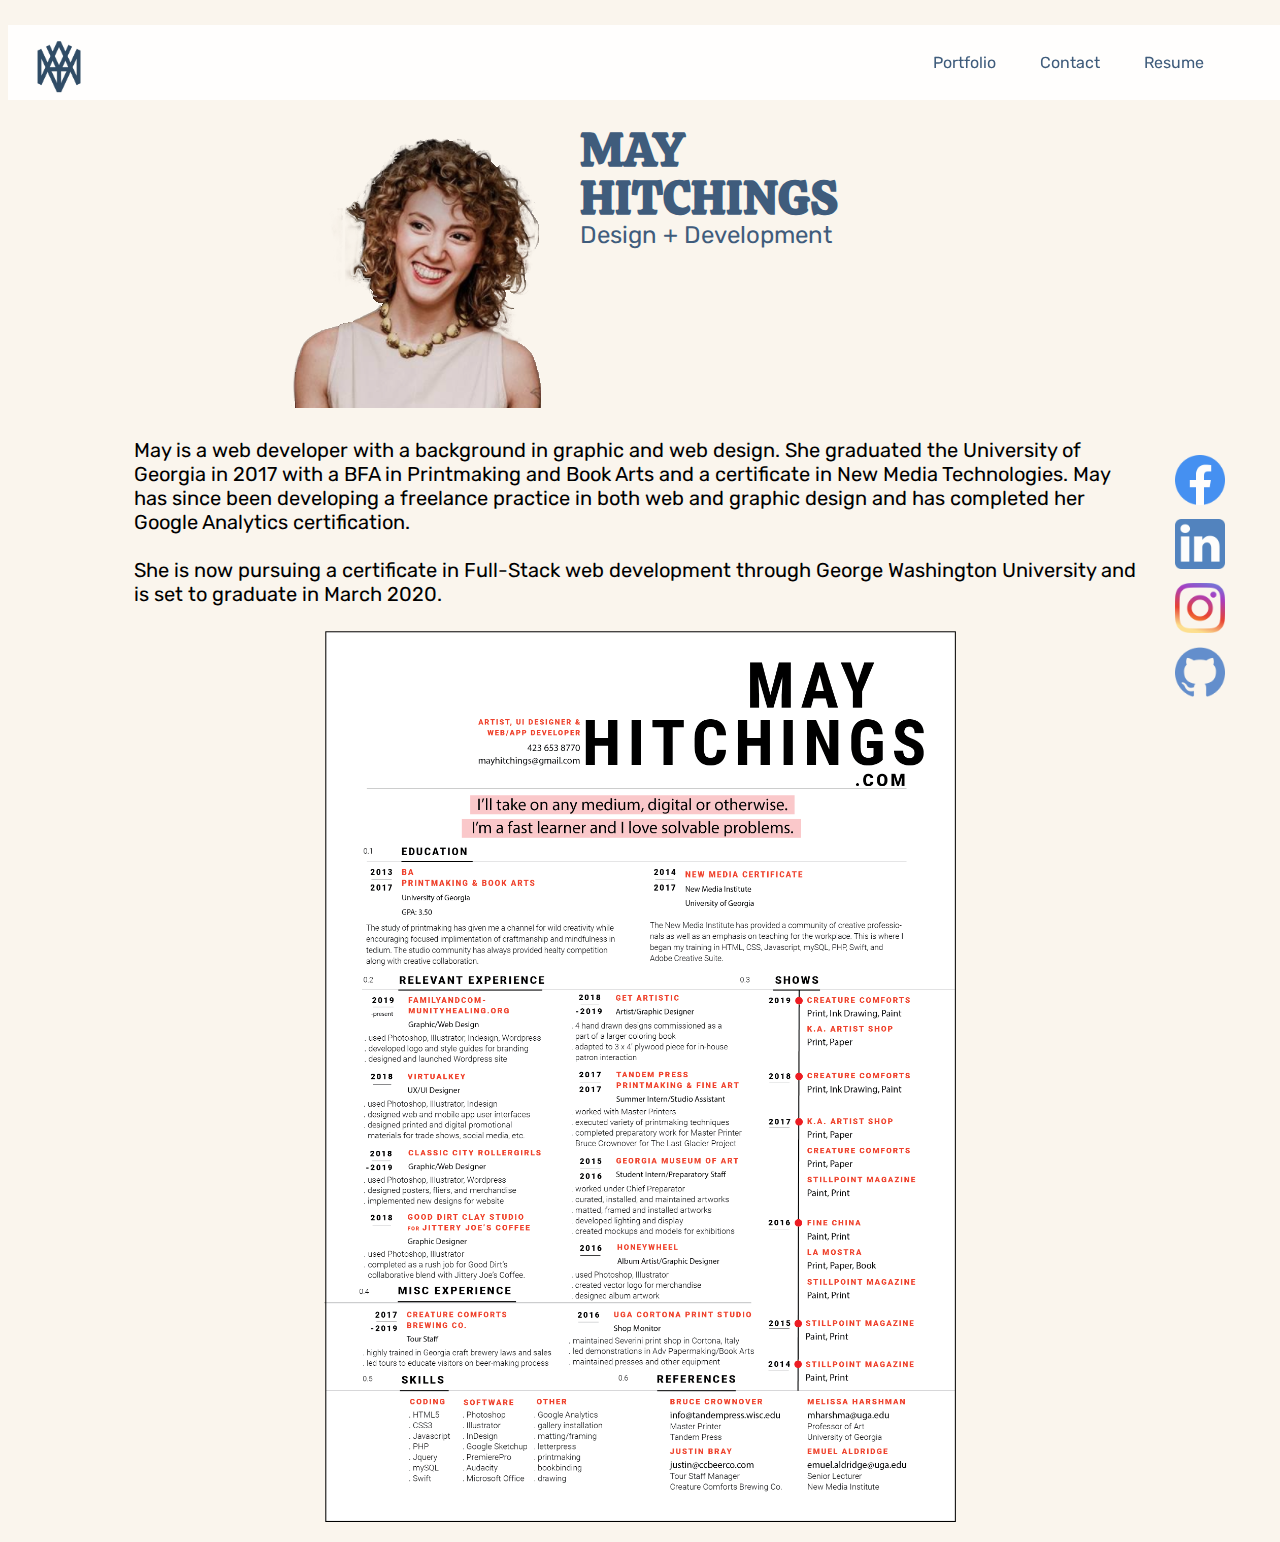
<file: index.html>
<!doctype html>
<html lang="en-us">
<head>
  <meta charset="utf-8" />
  <link rel="stylesheet" href="assets/css/style.css" />
  <!-- sans serif -->
  <link href="https://fonts.googleapis.com/css?family=Rubik&display=swap" rel="stylesheet">
  <!-- serif -->
  <link href="https://fonts.googleapis.com/css?family=Lato&display=swap" rel="stylesheet">
  <link href="https://fonts.googleapis.com/css?family=Eczar:400,800&display=swap" rel="stylesheet">
  <link href="https://fonts.googleapis.com/css?family=Neuton&display=swap" rel="stylesheet">
  <!-- fun -->
  <link href="https://fonts.googleapis.com/css?family=Fugaz+One&display=swap" rel="stylesheet">
  <link href="https://fonts.googleapis.com/css?family=Staatliches&display=swap" rel="stylesheet">
  <link href="https://fonts.googleapis.com/css?family=Calistoga&display=swap" rel="stylesheet">

  <title>First Web Page</title>
</head>
<body>
  <header>
    <!-- navigation bar with logo -->
    <nav>
        <a href="https://mhitchi.github.io">
           <img class="logo" src="assets/images/melogo01.png" alt="logo" />
        </a>
        <div class="nav-items">
          <a href="portfolio.html">Portfolio</a>
          <a href="contact.html">Contact</a>
          <a href="#resume">Resume</a>
        </div>
      </ul>
    </nav>
  </header>

  <main>
    <!-- page header -->
    <div class="page-header">
      <div class="column">
        <img src="assets/images/metransparent.png" alt="professional headshot" />
      </div>
      <div class="column">
        <h1>MAY HITCHINGS</h1>
        <p>Design + Development</p>
      </div>
    </div>
    <!-- about me -->
    <section class="about-me">
      <p>May is a web developer with a background in graphic and web design. She graduated the University of Georgia in 2017 with a BFA in Printmaking and Book Arts and a certificate in New Media Technologies. May has since been developing a freelance practice in both web and graphic design and has completed her Google Analytics certification.
        <br> <br>
        She is now pursuing a certificate in Full-Stack web development through George Washington University and is set to graduate in March 2020.
      </p>
    </section>
    <!-- resume -->
    <div id="resume">
      <img class="resume" src="assets/images/resume_web2.png" alt="resume" />
    </div>
  </main>
  <footer>
      <div class="sm-icons">
          <a href="https://www.facebook.com/mary.m.hitchings" target="_blank" >
            <img src="assets/images/icons/fb-icon.png" alt="facebook icon" />
          </a>
          <a href="https://www.linkedin.com/in/may-hitchings-a481086a/" target="_blank">
            <img src="assets/images/icons/li-icon.png" alt="linked in icon" />
          </a>
          <a href="https://www.instagram.com/mayhitchings/" target="_blank">
            <img src="assets/images/icons/insta-icon.png" alt="instagram icon" />
          </a>
          <a href="https://github.com/mhitchi" target="_blank">
            <img src="assets/images/icons/gh-icon.png" alt="github icon" />
          </a>
        </div>
  </footer>
</body>
</html>
</file>
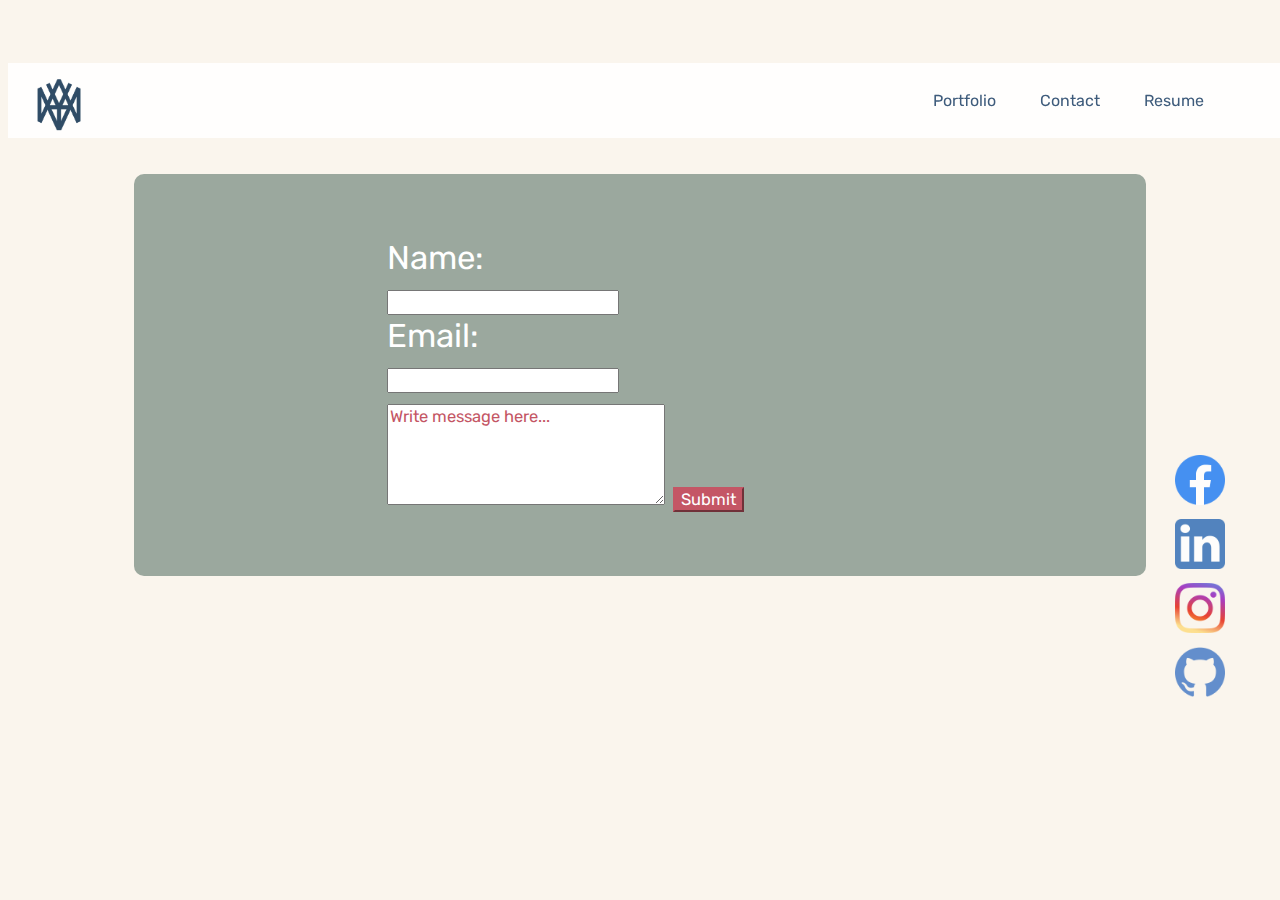
<file: contact.html>
<!doctype html>
<html lang="en-us">
<head>
  <meta charset="utf-8" />
  <link rel="stylesheet" href="assets/css/style.css" />
  <!-- sans serif -->
  <link href="https://fonts.googleapis.com/css?family=Rubik&display=swap" rel="stylesheet">
  <!-- serif -->
  <link href="https://fonts.googleapis.com/css?family=Lato&display=swap" rel="stylesheet">
  <title>Contact</title>
</head>
<body>
  <header>
    <!-- navigation bar with logo -->
    <nav>
        <a href="https://mhitchi.github.io">
           <img class="logo" src="assets/images/melogo01.png" alt="logo" />
        </a>
        <div class="nav-items">
          <a href="portfolio.html">Portfolio</a>
          <a href="contact.html">Contact</a>
          <a href="index.html#resume">Resume</a>
        </div>
      </ul>
    </nav>
  </header>

  <main>
    <!-- contact form -->
    <div class="form">
      <h1 class="big-text">Shout out to the Void</h1>
      <form>
        <p>
          <label>Name:</label><br>
            <input type="text" name="name">
        </p>
        <p>
          <label>Email:</label><br>
            <input type="text" name="email">
        </p>
        <p>
          <label></label>
            <textarea cols="25" rows="5" name="message" form="usrform">Write message here...</textarea>
          <input class="button" type="submit" value="Submit">
        </p>
      </form>
    </div>
    <!-- social media icons -->
    <div class="sm-icons">
      <a href="https://www.facebook.com/mary.m.hitchings" target="_blank" >
        <img src="assets/images/icons/fb-icon.png" alt="facebook icon" />
      </a>
      <a href="https://www.linkedin.com/in/may-hitchings-a481086a/" target="_blank">
        <img src="assets/images/icons/li-icon.png" alt="linked in icon" />
      </a>
      <a href="https://www.instagram.com/mayhitchings/" target="_blank">
        <img src="assets/images/icons/insta-icon.png" alt="instagram icon" />
      </a>
      <a href="https://github.com/mhitchi" target="_blank">
        <img src="assets/images/icons/gh-icon.png" alt="github icon" />
      </a>
    </div>
  </main>
</body>
</html>
</file>
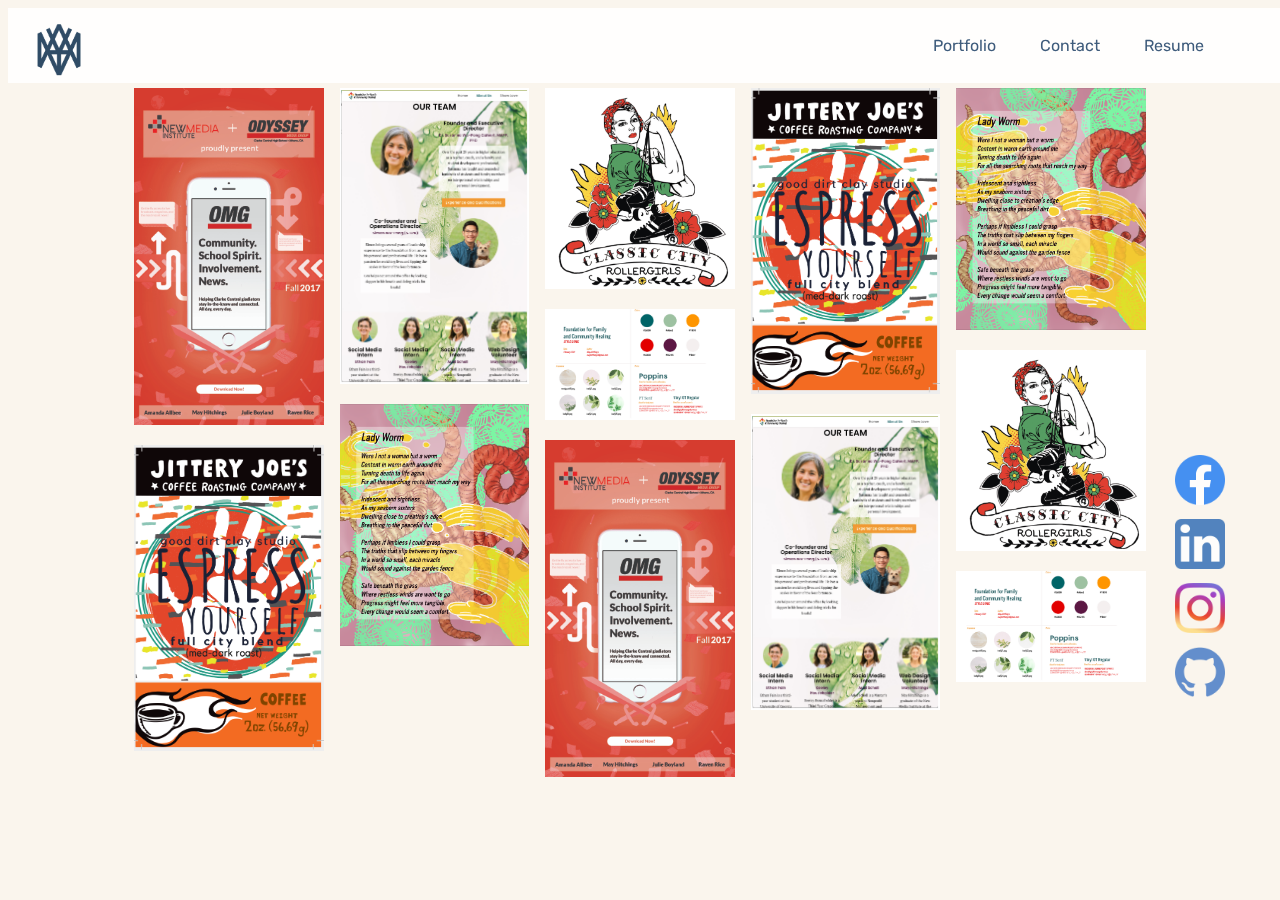
<file: portfolio.html>
<!doctype html>
<html lang="en-us">
<head>
  <meta charset="utf-8" />
  <link rel="stylesheet" href="assets/css/style.css" />
  <!-- sans serif -->
  <link href="https://fonts.googleapis.com/css?family=Rubik&display=swap" rel="stylesheet">
  <!-- serif -->
  <link href="https://fonts.googleapis.com/css?family=Lato&display=swap" rel="stylesheet">
  <title>Portfolio</title>
</head>
<body>
  <header>
    <!-- navigation bar with logo -->
    <nav>
        <a href="https://mhitchi.github.io">
           <img class="logo" src="assets/images/melogo01.png" alt="logo" />
        </a>
        <div class="nav-items">
          <a href="portfolio.html">Portfolio</a>
          <a href="contact.html">Contact</a>
          <a href="index.html#resume">Resume</a>
        </div>
      </ul>
    </nav>
  </header>

  <main>
    <!-- masonry -->
    <div class="masonry">
      <a href="https://www.odysseynewsmagazine.net" target="_blank"><img class="item" src="assets/images/OMGposter.jpg" alt="OMG Poster"></a>
      
      <a href="https://www.jitteryjoes.com" target="_blank"><img class="item" src="assets/images/jitjoesgooddirtfront.png" alt="Jittery Joes Packaging"></a>
        
      <a href="https://www.familyandcommunityhealing.org" target="_blank"><img class="item" src="assets/images/ffchOurTeam.png" alt="FFCH Team Page"></a>
          
      <a href="https://www.creaturecomfortsbeer.com/calendar/2019/7/16/the-broadside-exhibition-project-verse-2" target="_blank"><img class="item" src="assets/images/ladyWorm.png" alt="Broadside Exhibition 2019"></a>

      <a href="https://www.classiccityrollergirls.com" target="_blank"><img class="item" src="assets/images/rollergirlsSeasonTee.png" alt="CCRG Season Tee 2019"></a>
	
      <a href="https://www.familyandcommunityhealing.org" target="_blank"><img class="item" src="assets/images/ffchbrandguide02.png" alt="FFCH Brand Guide"></a>
          <!-- repeated -->
      <a href="https://www.odysseynewsmagazine.net" target="_blank"><img class="item" src="assets/images/OMGposter.jpg" alt="OMG Poster"></a>
  
      <a href="https://www.jitteryjoes.com" target="_blank"><img class="item" src="assets/images/jitjoesgooddirtfront.png" alt="Jittery Joes Packaging"></a>
        
      <a href="https://www.familyandcommunityhealing.org" target="_blank"><img class="item" src="assets/images/ffchOurTeam.png" alt="FFCH Team Page"></a>
          
      <a href="https://www.creaturecomfortsbeer.com/calendar/2019/7/16/the-broadside-exhibition-project-verse-2" target="_blank"><img class="item" src="assets/images/ladyWorm.png" alt="Broadside Exhibition 2019"></a>

      <a href="https://www.classiccityrollergirls.com" target="_blank"><img class="item" src="assets/images/rollergirlsSeasonTee.png" alt="CCRG Season Tee 2019"></a>
  
      <a href="https://www.familyandcommunityhealing.org" target="_blank"><img class="item" src="assets/images/ffchbrandguide02.png" alt="FFCH Brand Guide"></a>
    </div>

    <!-- <div class="container">
    <div class="grid-container">
        <div class="grid-item">
          <img src="assets/images/ffchbrandguide02.png" alt="FFCH brand guide" style="width: 300px;"/>
       </div>
       <div class="grid-item">
         <img src="assets/images/getcomfylil.png" alt="Get Comfortable launch drawing" style="width: 300px;"/>
        </div>
        <div class="grid-item">
         <img src="assets/images/ffchOurTeam.png" alt="FFCH website screenshot" style="width: 300px;"/>
        </div>
       <div class="grid-item">
          <img src="assets/images/ladyWorm.png" alt="Broadside Exhibition poetry project" style="width: 300px;"/>
        </div>
      </div>
    </div> -->
    <footer>
      <div class="container">
        <div class="sm-icons">
            <a href="https://www.facebook.com/mary.m.hitchings" target="_blank" >
              <img src="assets/images/icons/fb-icon.png" alt="facebook icon" />
            </a>
            <a href="https://www.linkedin.com/in/may-hitchings-a481086a/" target="_blank">
              <img src="assets/images/icons/li-icon.png" alt="linked in icon" />
            </a>
            <a href="https://www.instagram.com/mayhitchings/" target="_blank">
              <img src="assets/images/icons/insta-icon.png" alt="instagram icon" />
            </a>
            <a href="https://github.com/mhitchi" target="_blank">
              <img src="assets/images/icons/gh-icon.png" alt="github icon" />
            </a>
          </div>
      </div>
    </footer>
</body>
</html>
</file>
<file: assets/css/style.css>
nav {
  background-color: rgb(255,255,255,0.85);
  z-index: 99;
  height: 75px;
  width: 100%;
  position: fixed;
}

.logo {
  width: 50px;
  height: auto;
  position: absolute;
  left: 2%;
  top: 1em;
}

.nav-items {
  position: absolute;
  text-align: center;
  right: 5%;
  top: 1.75em;
  font-family: 'Rubik',Arial, Helvetica, sans-serif;
  color: #3f5c7c;
}

.nav-items a {
  margin: 20px;
  color: #3f5c7c;
  text-decoration: none;
}

.nav-items a:hover {
  color: #c45665;
}

body {
  background-color: #faf5ed;
}
/* gradient not working */
main {
  background-image: linear-gradient (#3f5c7c, #faf5ed);
}

.page-header {
  display: flex;
  margin: 2% 20% 2% 20%;
  max-width: 600px;
}

.column {
  flex: 50%;
  max-width: 400px;
  color: #3f5c7c;
  margin-top: 100px;
  margin-left: 2%;
  margin-right: 2%;
}

h1 {
  font-family: 'Calistoga';
  font-weight: bold;
  font-size: 3em;
  margin: 0px 0px 0px 0px;
  color: #3f5c7c;
  line-height: 1em;
}

p {
  font-family: 'Rubik';
  font-size: 1.5em;
  margin: 0px 0px 0px 0px;
}

.about-me p {
  margin: 2% 10% 2% 10%;
  font-size: 1.25em;
}

.resume {
  width: 50%;
  height: auto;
  display: block;
  margin-left: auto;
  margin-right: auto;
}

/* on hover, zoom on resume */
.resume:hover {
  -webkit-transform:scale(1.5);
  transform:scale(1.5);
}

form {
  background-color: #9ba89e;
  color: #ffffff;
  font-family: 'Gentium Basic';
  font-size: .75em;
  margin: 5% 10% 5% 10%;
  padding: 5% 20% 5% 20%;
  font-size: 22px;
  border-radius: 10px;
}

.big-text {
  text-align: center;
  margin-top: 5%;
  display: block;
  color:#faf5ed;
}

.button {
  background-color: #c45665;
  color: white;
  border-color: #c45665;
}

textarea {
  margin-top: 5px;
  font-size: 22px;
  font-family: 'Gentium Basic';
}

.sm-icons {
  display: block;
  position: fixed;
  z-index: 98;
  top: 50%;
  margin-left: 90%;
  /* margin-left: auto; */
  /* margin-right: auto; */
  /* width: 50%; */
}

.sm-icons a {
  display: block;
  padding: 5px;
}

.sm-icons img {
  width: 50px;
  height: 50px;
  padding: 0px 10px 0px 10px;
  opacity: 80%;
}

.sm-icons img:hover {
  opacity: 100%;
}

/* .grid-container {
  margin: 5% 5% 5% 5%;
  display: grid | inline-grid;
} */

textarea {
  font-family: 'Rubik';
  font-size: .5em;
  margin: 10px 0px 0px 0px;
  color: #c45665;
}

input {
  font-family: 'Rubik';
  font-size: .5em;
  margin: 0px 0px 0px 0px;
  color: #c45665;

}

footer {
  margin-top: 20px;
  margin-left: auto;
  margin-right: auto;
}

/* masonry */
.masonry {
  column-count: 5;
  column-gap: 1em;
  width: 80%;
  margin-left: 10%;
  margin-right: auto;
  margin-top: 80px;
  display: inline-block;
}

.item {
  background-color: #eeeeee;
  display: inline-block;
  margin: 0 0 1em;
  width: 100%;
}

.item:hover {
  opacity: 90%;
}
</file>
